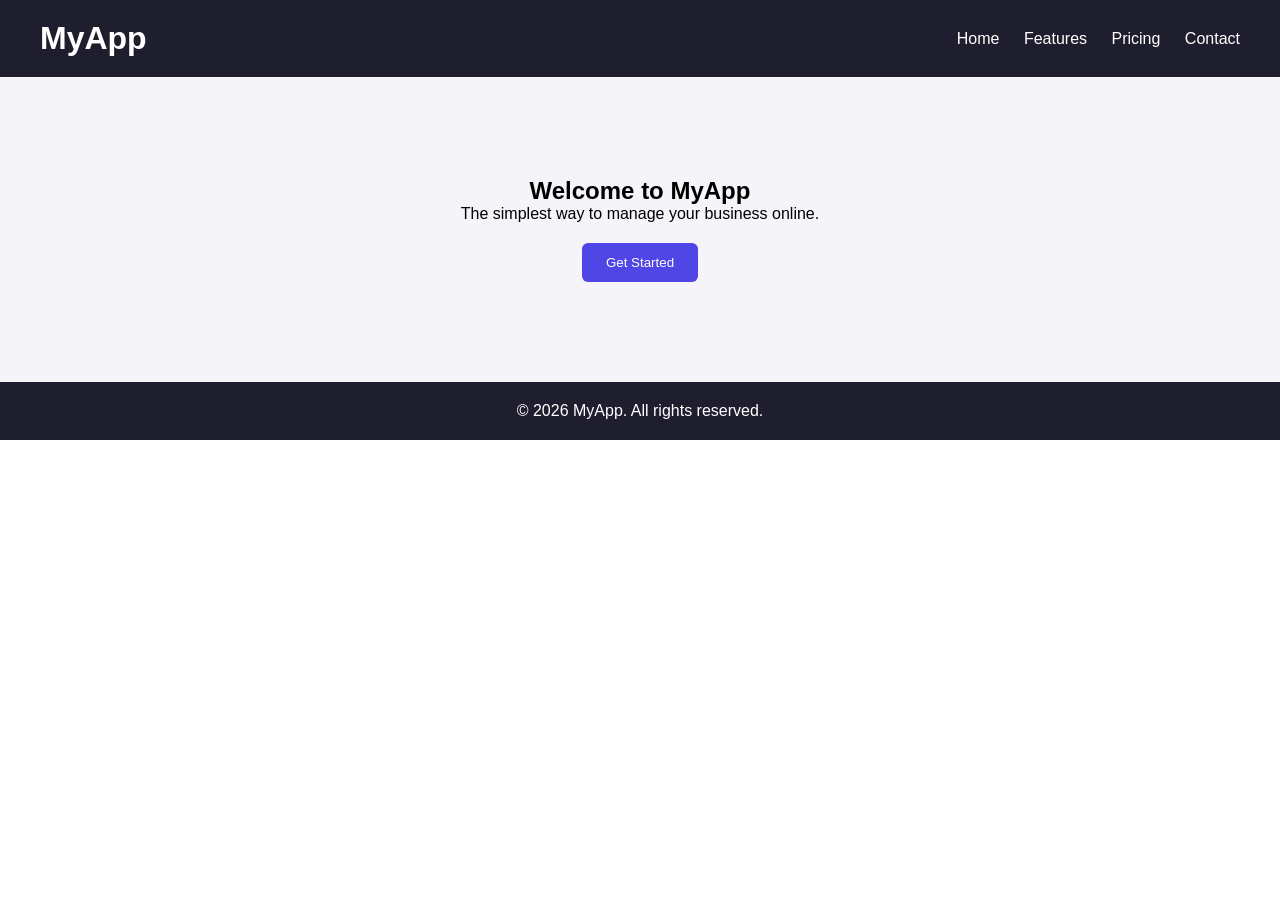
<file: index.html>
<!DOCTYPE html>
<html lang="en">
<head>
  <meta charset="UTF-8">
  <meta name="viewport" content="width=device-width, initial-scale=1.0">
  <title>My SaaS Dashboard</title>
  <link rel="stylesheet" href="style.css">
  <script data-goatcounter="https://habitify-maria2.goatcounter.com/count"
        async src="//gc.zgo.at/count.js"></script>
</head>
<body>

  <header class="navbar">
    <h1 class="logo">MyApp</h1>
    <nav>
      <a href="#">Home</a>
      <a href="#">Features</a>
      <a href="#">Pricing</a>
      <a href="#">Contact</a>
    </nav>
  </header>

  <section class="hero">
    <h2>Welcome to MyApp</h2>
    <p>The simplest way to manage your business online.</p>
    <button class="btn">Get Started</button>
  </section>

  <footer>
    <p>&copy; 2026 MyApp. All rights reserved.</p>
  </footer>

  <script src="script.js"></script>
</body>
</html>
</file>
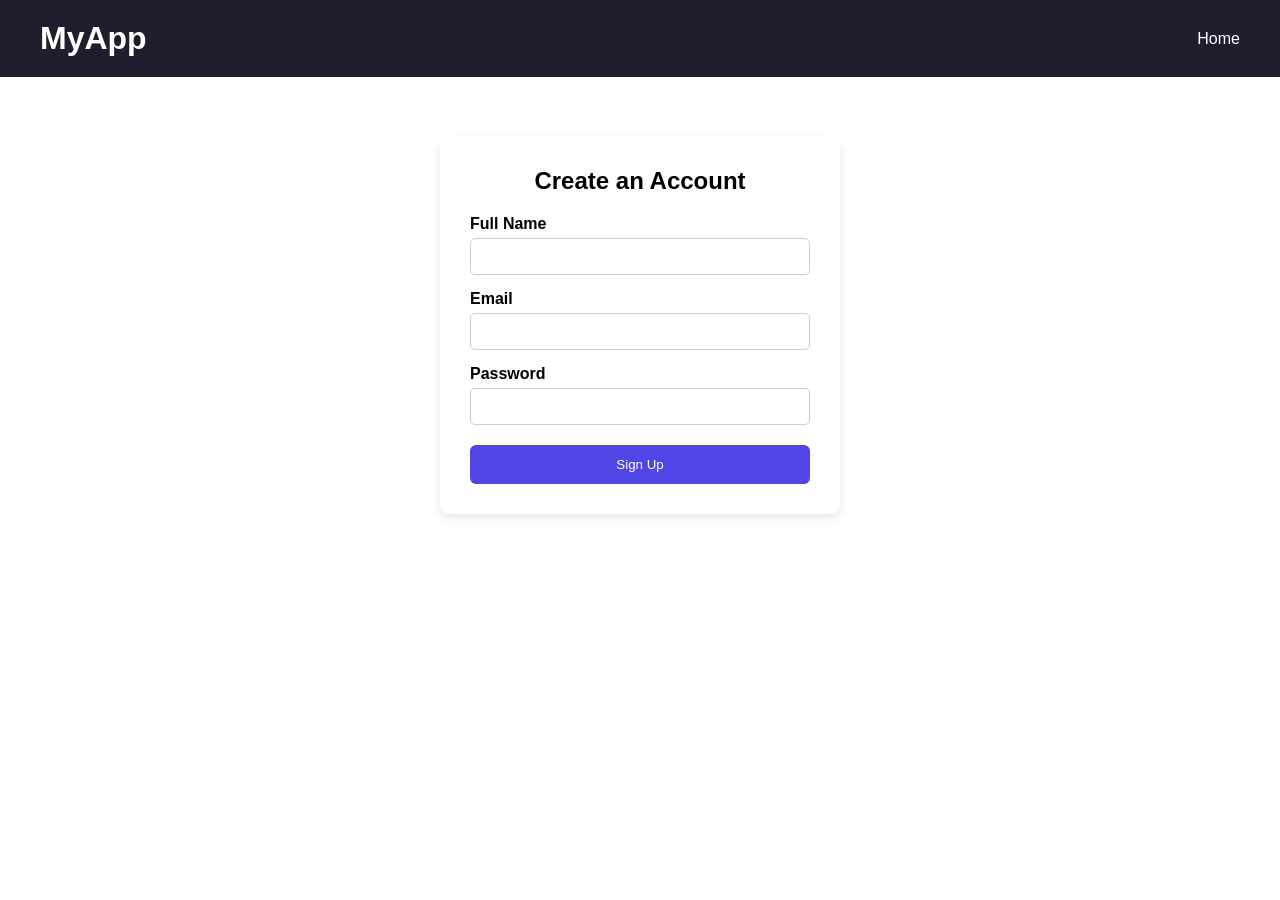
<file: form.html>
<!DOCTYPE html>
<html lang="en">
<head>
  <meta charset="UTF-8">
  <meta name="viewport" content="width=device-width, initial-scale=1.0">
  <title>Sign Up - MyApp</title>
  <link rel="stylesheet" href="style.css">
  <script data-goatcounter="https://habitify-maria2.goatcounter.com/count"
        async src="//gc.zgo.at/count.js"></script>
</head>
<body>

  <header class="navbar">
    <h1 class="logo">MyApp</h1>
    <nav>
      <a href="index.html">Home</a>
    </nav>
  </header>

  <section class="form-section">
    <h2>Create an Account</h2>
    <form id="signupForm">
      <label for="name">Full Name</label>
      <input type="text" id="name" name="name" required>

      <label for="email">Email</label>
      <input type="email" id="email" name="email" required>

      <label for="password">Password</label>
      <input type="password" id="password" name="password" required minlength="6">

      <button type="submit" class="btn">Sign Up</button>
    </form>
    <p id="errorMsg" style="color: red;"></p>
  </section>

  <script src="script.js"></script>
</body>
</html>
</file>
<file: style.css>
* {
  margin: 0;
  padding: 0;
  box-sizing: border-box;
  font-family: Arial, sans-serif;
}

.navbar {
  display: flex;
  justify-content: space-between;
  align-items: center;
  padding: 20px 40px;
  background-color: #1e1e2f;
  color: white;
}

.navbar nav a {
  color: white;
  text-decoration: none;
  margin-left: 20px;
}

.hero {
  text-align: center;
  padding: 100px 20px;
  background-color: #f4f4f9;
}

.btn {
  padding: 12px 24px;
  background-color: #4f46e5;
  color: white;
  border: none;
  border-radius: 6px;
  cursor: pointer;
  margin-top: 20px;
}

footer {
  text-align: center;
  padding: 20px;
  background-color: #1e1e2f;
  color: white;
}
.navbar nav a.active {
  color: #4f46e5;
  font-weight: bold;
}
.form-section {
  max-width: 400px;
  margin: 60px auto;
  padding: 30px;
  background-color: white;
  border-radius: 10px;
  box-shadow: 0 4px 10px rgba(0,0,0,0.1);
}

.form-section h2 {
  text-align: center;
  margin-bottom: 20px;
}

.form-section label {
  display: block;
  margin-top: 15px;
  margin-bottom: 5px;
  font-weight: bold;
}

.form-section input {
  width: 100%;
  padding: 10px;
  border: 1px solid #ccc;
  border-radius: 5px;
}

.form-section .btn {
  width: 100%;
  margin-top: 20px;
}
</file>
